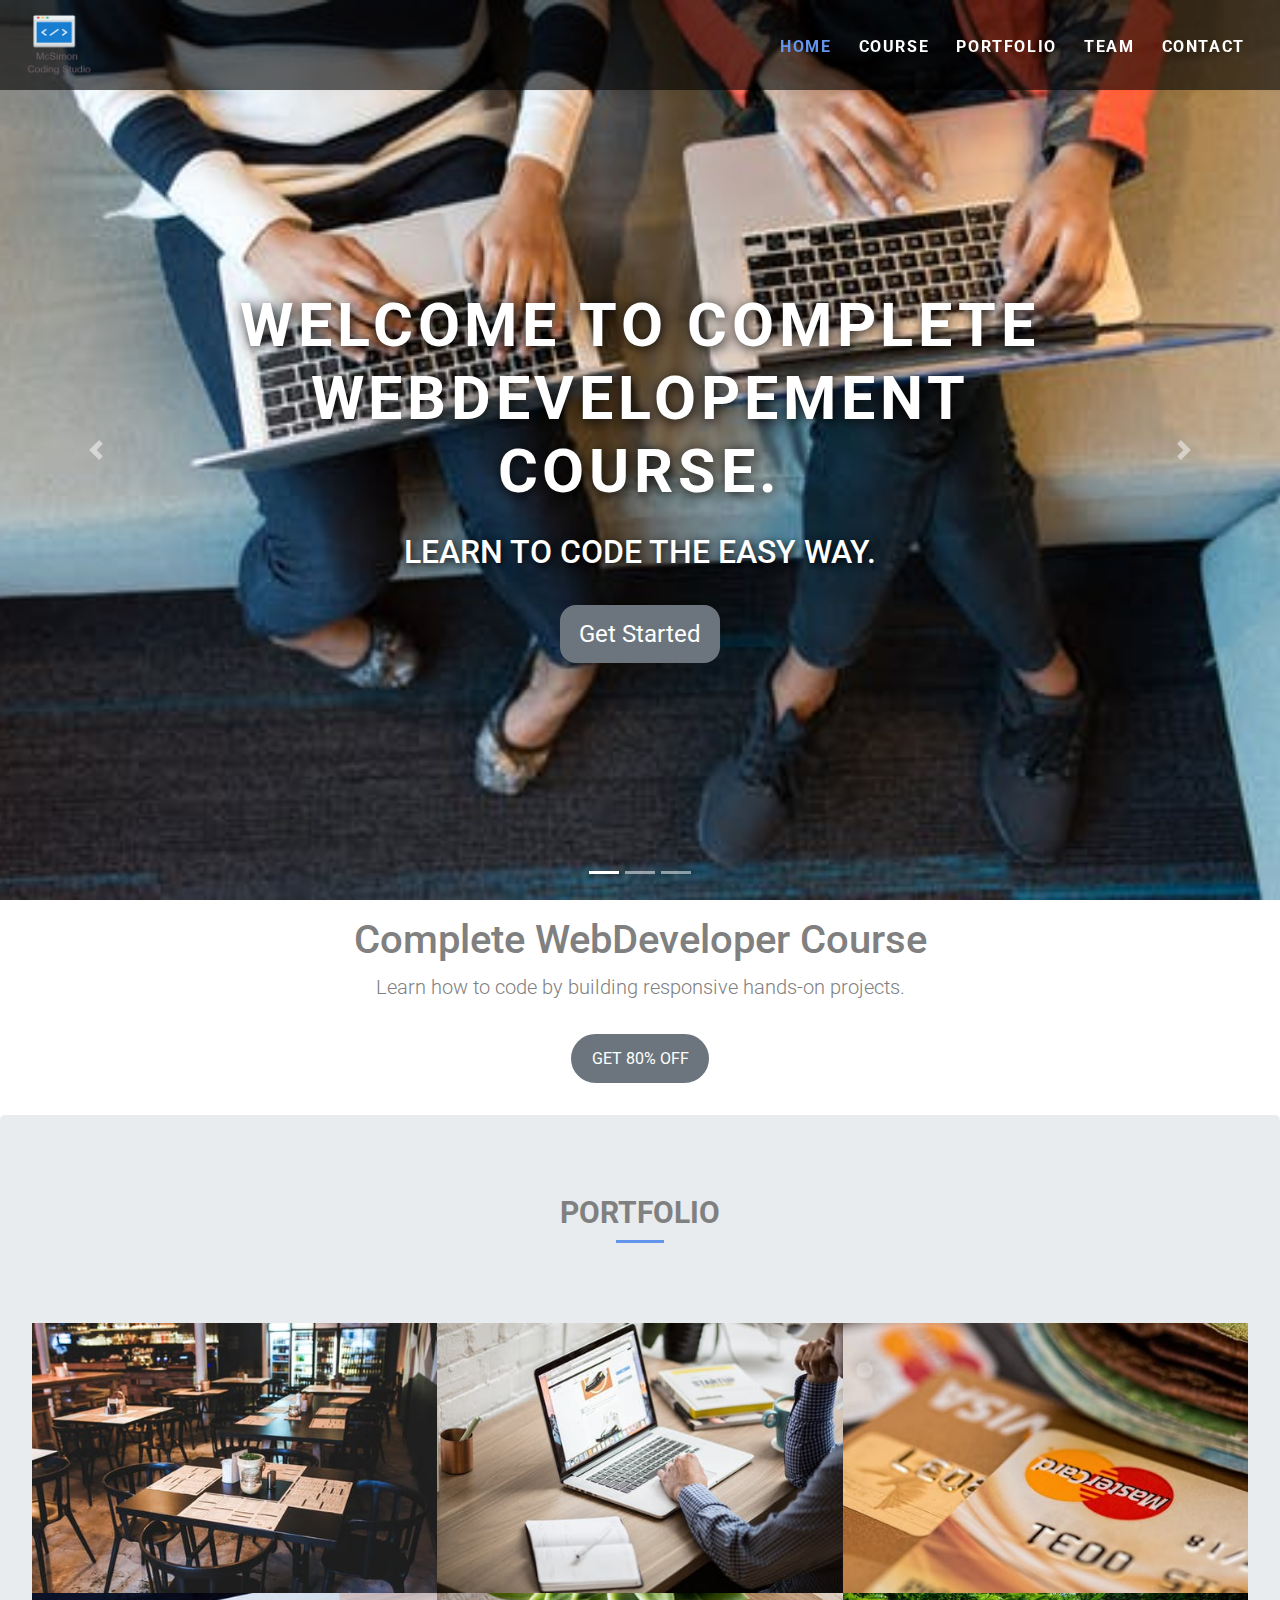
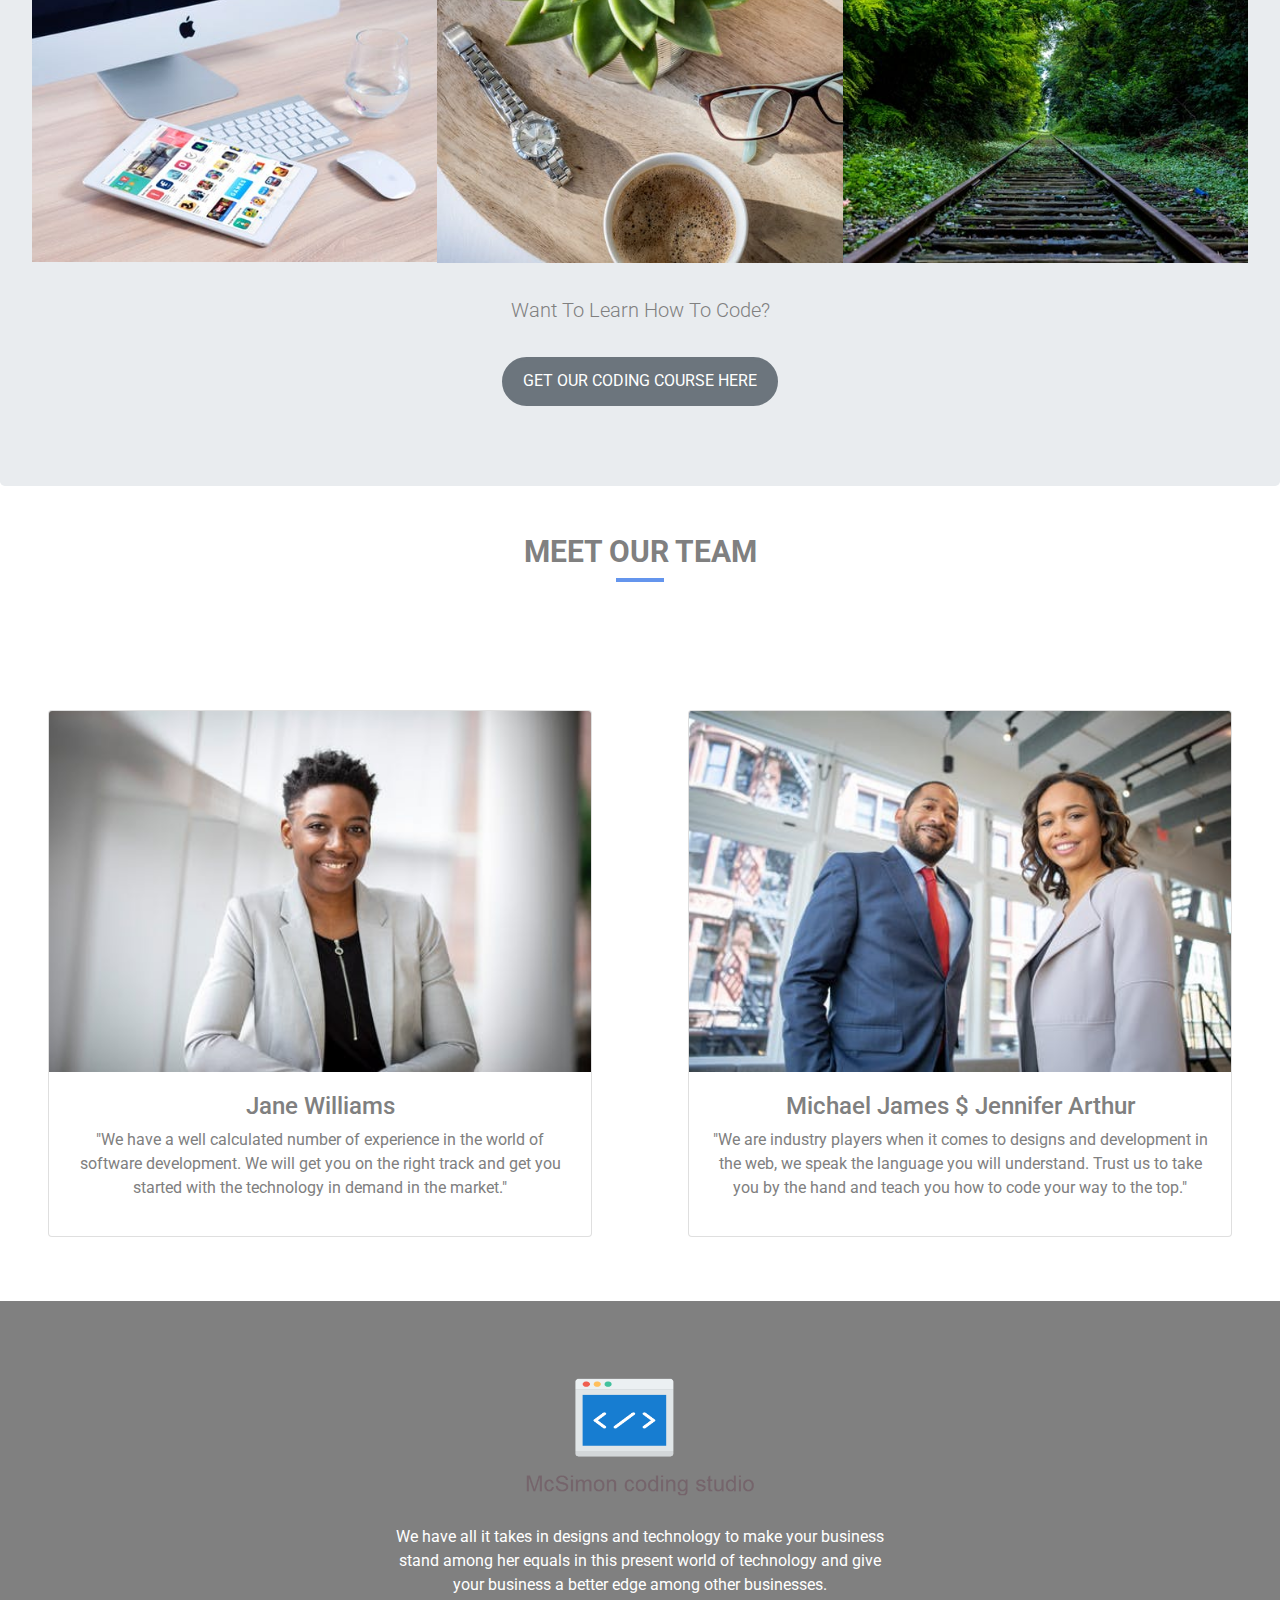
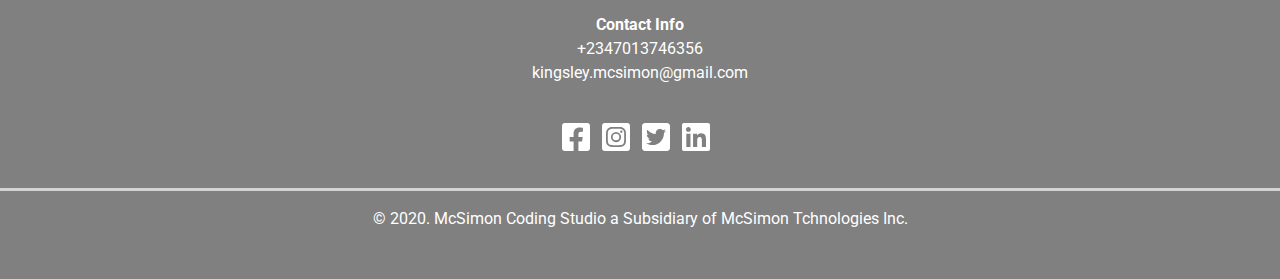
<file: index.html>
<!DOCTYPE html>
<html lang="en">
  <head>
    <meta charset="UTF-8" />
    <meta name="viewport" content="width=device-width, initial-scale=1.0" />
    <title>My New Site</title>
    <link rel="stylesheet" href="bootstrap-4.4.1-dist/css/bootstrap.min.css" />
    <link rel="stylesheet" href="kings.css" />
    <link rel="stylesheet" href="css0/fixed.css" />

    <!--   Favicon  -->
    <link
      rel="shortcut icon"
      type="image/x-icon"
      href="favicon/favicon-32x32.png"
    />
  </head>
  <body data-spy="scroll" data-target="#navbarResponsive">
    <!-- Start Home Section -->

    <div id="home">
      <!-- Navigation -->

      <nav class="navbar navbar-expand-md navbar-dark bg-dark fixed-top">
        <a class="navbar-brand" href="kings.html"
          ><img src="img/McSimonLogo.png"
        /></a>
        <button
          class="navbar-toggler"
          type="button"
          data-toggle="collapse"
          data-target="#navbarResponsive"
        >
          <span class="navbar-toggler-icon"></span>
        </button>

        <div class="collapse navbar-collapse" id="navbarResponsive">
          <ul class="navbar-nav ml-auto">
            <li class="nav-item">
              <a class="nav-link" href="#home">Home</a>
            </li>

            <li class="nav-item">
              <a class="nav-link" href="#course">Course</a>
            </li>

            <li class="nav-item">
              <a class="nav-link" href="#portfolio">Portfolio</a>
            </li>

            <li class="nav-item">
              <a class="nav-link" href="#team">Team</a>
            </li>

            <li class="nav-item">
              <a class="nav-link" href="#contact">Contact</a>
            </li>
          </ul>
        </div>
      </nav>

      <!-- Start Image Slider -->
      <div
        id="carouselExampleIndicators"
        class="carousel slide"
        data-ride="carousel"
        data-interval="7000"
      >
        <ol class="carousel-indicators">
          <li
            data-target="#carouselExampleIndicators"
            data-slide-to="0"
            class="active"
          ></li>
          <li data-target="#carouselExampleIndicators" data-slide-to="1"></li>
          <li data-target="#carouselExampleIndicators" data-slide-to="2"></li>
        </ol>

        <div class="carousel-inner" role="listbox">
          <!-- Slider 1 -->
          <div
            class="carousel-item active"
            style="background-image: url(img/img3.jpeg);"
          >
            <div class="carousel-caption text-center">
              <h1>Welcome To Complete WebDevelopement Course.</h1>
              <h3>Learn To Code The Easy Way.</h3>
              <!--     <a class="btn btn-out line-secondary btn-lg" href="#course"
                >Get Started</a
              >-->
              <a href="#course">
                <button type="button" class="btn btn-secondary btn-lg">
                  Get Started
                </button></a
              >
            </div>
          </div>

          <!-- Slider 2 -->
          <div
            class="carousel-item"
            style="background-image: url(img/img4.jpeg);"
          ></div>

          <!-- Slider 3 -->

          <div
            class="carousel-item"
            style="background-image: url(img/img5.jpeg);"
          ></div>
        </div>
        <!-- End of the carousel inner -->

        <!-- Prev $ Next Buttons -->
        <a
          class="carousel-control-prev"
          href="#carouselExampleIndicators"
          role="button"
          data-slide="prev"
        >
          <span class="carousel-control-prev-icon" aria-hidden="true"></span
        ></a>
        <a
          class="carousel-control-next"
          href="#carouselExampleIndicators"
          role="button"
          data-slide="next"
        >
          <span class="carousel-control-next-icon" aria-hidden="true"></span
        ></a>
      </div>
      <!-- End Of Image Slider -->
    </div>
    <!-- End of Home Section -->

    <!-- Start Of Course Section -->

    <div id="course" class="offset">
      <div class="col-12 narrow text-center">
        <h1>Complete WebDeveloper Course</h1>
        <p class="lead">
          Learn how to code by building responsive hands-on projects.
        </p>
        <a href="#" class="btn btn-secondary btn-md">Get 80% off</a>
      </div>
    </div>
    <!-- End Of Course Section -->

    <!-- Start Portfolio Section -->

    <div id="portfolio" class="offset">
      <div class="jumbotron container-fluid">
        <div class="col-12 text-center">
          <h3 class="heading">Portfolio</h3>
          <div class="heading-underline"></div>
        </div>

        <div class="row no-padding">
          <div class="col-sm-4">
            <div class="portfolio">
              <a href="img/portfolio/portfolio1.jpg" target="_blank">
                <img src="img/portfolio/portfolio1.jpg"
              /></a>
            </div>
          </div>

          <div class="col-sm-4">
            <div class="portfolio">
              <a href="img/portfolio/portfolio2.jpeg" target="_blank">
                <img src="img/portfolio/portfolio2.jpeg"
              /></a>
            </div>
          </div>

          <div class="col-sm-4">
            <div class="portfolio">
              <a href="img/portfolio/portfolio3.jpeg" target="_blank">
                <img src="img/portfolio/portfolio3.jpeg"
              /></a>
            </div>
          </div>

          <div class="col-sm-4">
            <div class="portfolio">
              <a href="img/portfolio/portfolio4.jpeg" target="_blank">
                <img src="img/portfolio/portfolio4.jpeg"
              /></a>
            </div>
          </div>

          <div class="col-sm-4">
            <div class="portfolio">
              <a href="img/portfolio/portfolio5.jpeg" target="_blank">
                <img src="img/portfolio/portfolio5.jpeg"
              /></a>
            </div>
          </div>

          <div class="col-sm-4">
            <div class="portfolio">
              <a href="img/portfolio/portfolio6.jpg" target="_blank">
                <img src="img/portfolio/portfolio6.jpg"
              /></a>
            </div>
          </div>

          <div class="narrow text-center">
            <div class="col-12">
              <p class="lead">Want To Learn How To Code?</p>
              <a href="#course" class="btn btn-secondary btn-md"
                >Get Our Coding Course Here</a
              >
            </div>
          </div>
        </div>
        <!-- End Of Row-->
      </div>
      <!-- End Of Jumbotron -->
    </div>
    <!-- End Portfolio Section -->

    <!-- Start Team Section -->

    <div id="team" class="offset">
      <div class="col-12 text-center">
        <h3 class="heading">Meet Our Team</h3>
        <div class="heading-underline"></div>
      </div>

      <div class="row padding">
        <div class="col-md-6">
          <div class="card text-center">
            <img
              src="img/Team/team1.jpeg"
              alt="team photos"
              class="card-img-top"
            />
            <div class="card-body">
              <h4>Jane Williams</h4>
              <p>
                "We have a well calculated number of experience in the world of
                software development. We will get you on the right track and get
                you started with the technology in demand in the market."
              </p>
            </div>
          </div>
        </div>

        <div class="col-md-6">
          <div class="card text-center">
            <img
              src="img/Team/team2.jpeg"
              alt="team photos"
              class="card-img-top"
            />
            <div class="card-body">
              <h4>Michael James $ Jennifer Arthur</h4>
              <p>
                "We are industry players when it comes to designs and
                development in the web, we speak the language you will
                understand. Trust us to take you by the hand and teach you how
                to code your way to the top."
              </p>
            </div>
          </div>
        </div>
      </div>
    </div>
    <!-- End Of Team Section -->

    <!-- Start Of Contact Section -->

    <div id="contact" class="offset">
      <footer>
        <div class="row justify-content-center">
          <div class="col-md-5 text-center">
            <img src="img/McSimon Logo.png" />
            <p>
              We have all it takes in designs and technology to make your
              business stand among her equals in this present world of
              technology and give your business a better edge among other
              businesses.
            </p>
            <strong>Contact Info</strong>
            <p>
              +2347013746356 <br />
              kingsley.mcsimon@gmail.com
            </p>
            <a href="#" target="_blank"
              ><i class="fab fa-facebook-square"></i
            ></a>
            <a href="#" target="_blank"
              ><i class="fab fa-instagram-square"></i
            ></a>
            <a href="#" target="_blank"
              ><i class="fab fa-twitter-square"></i
            ></a>
            <a href="#" target="_blank"><i class="fab fa-linkedin"></i></a>
          </div>

          <hr class="socket" />
          &copy; 2020. McSimon Coding Studio a Subsidiary of McSimon Tchnologies
          Inc.
        </div>
        <!-- End Of Row -->
      </footer>
    </div>
    <!-- End Of Contact Section -->

    <!-- Script Source Files -->

    <!-- <script src="js1/jquery-3.3.1.min.js"></script>
    <script src="bootstrap-4.4.1-dist/js/bootstrap.min.js"></script>
    <script src="https://use.fontawesome.com/releases/v5.5.0/js/all.js"></script>
     End Script Source Files -->

    <script src="JS/jquery-3.4.1.min.js"></script>
    <script src="JS/bootstrap.bundle.min.js"></script>
    <script src="JS/script.js"></script>
    <script src="JS/all.js"></script>
  </body>
</html>
</file>
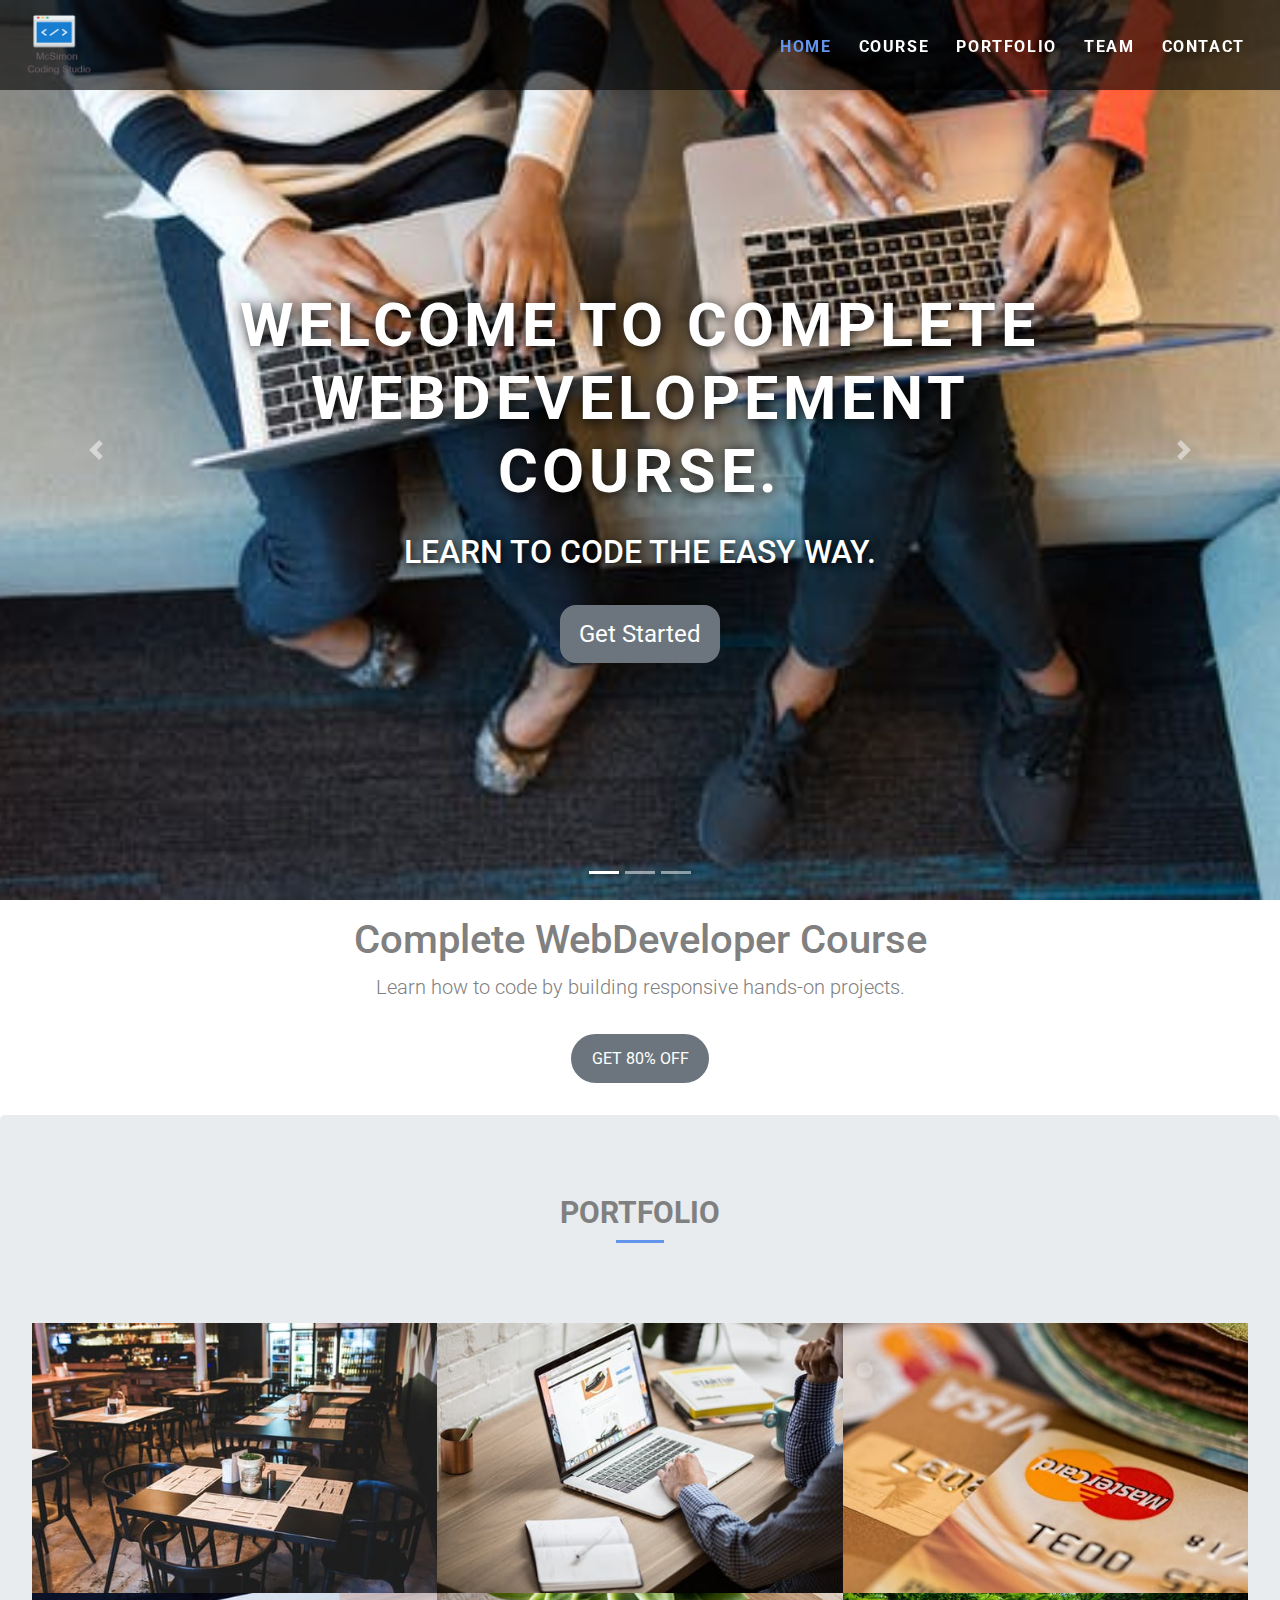
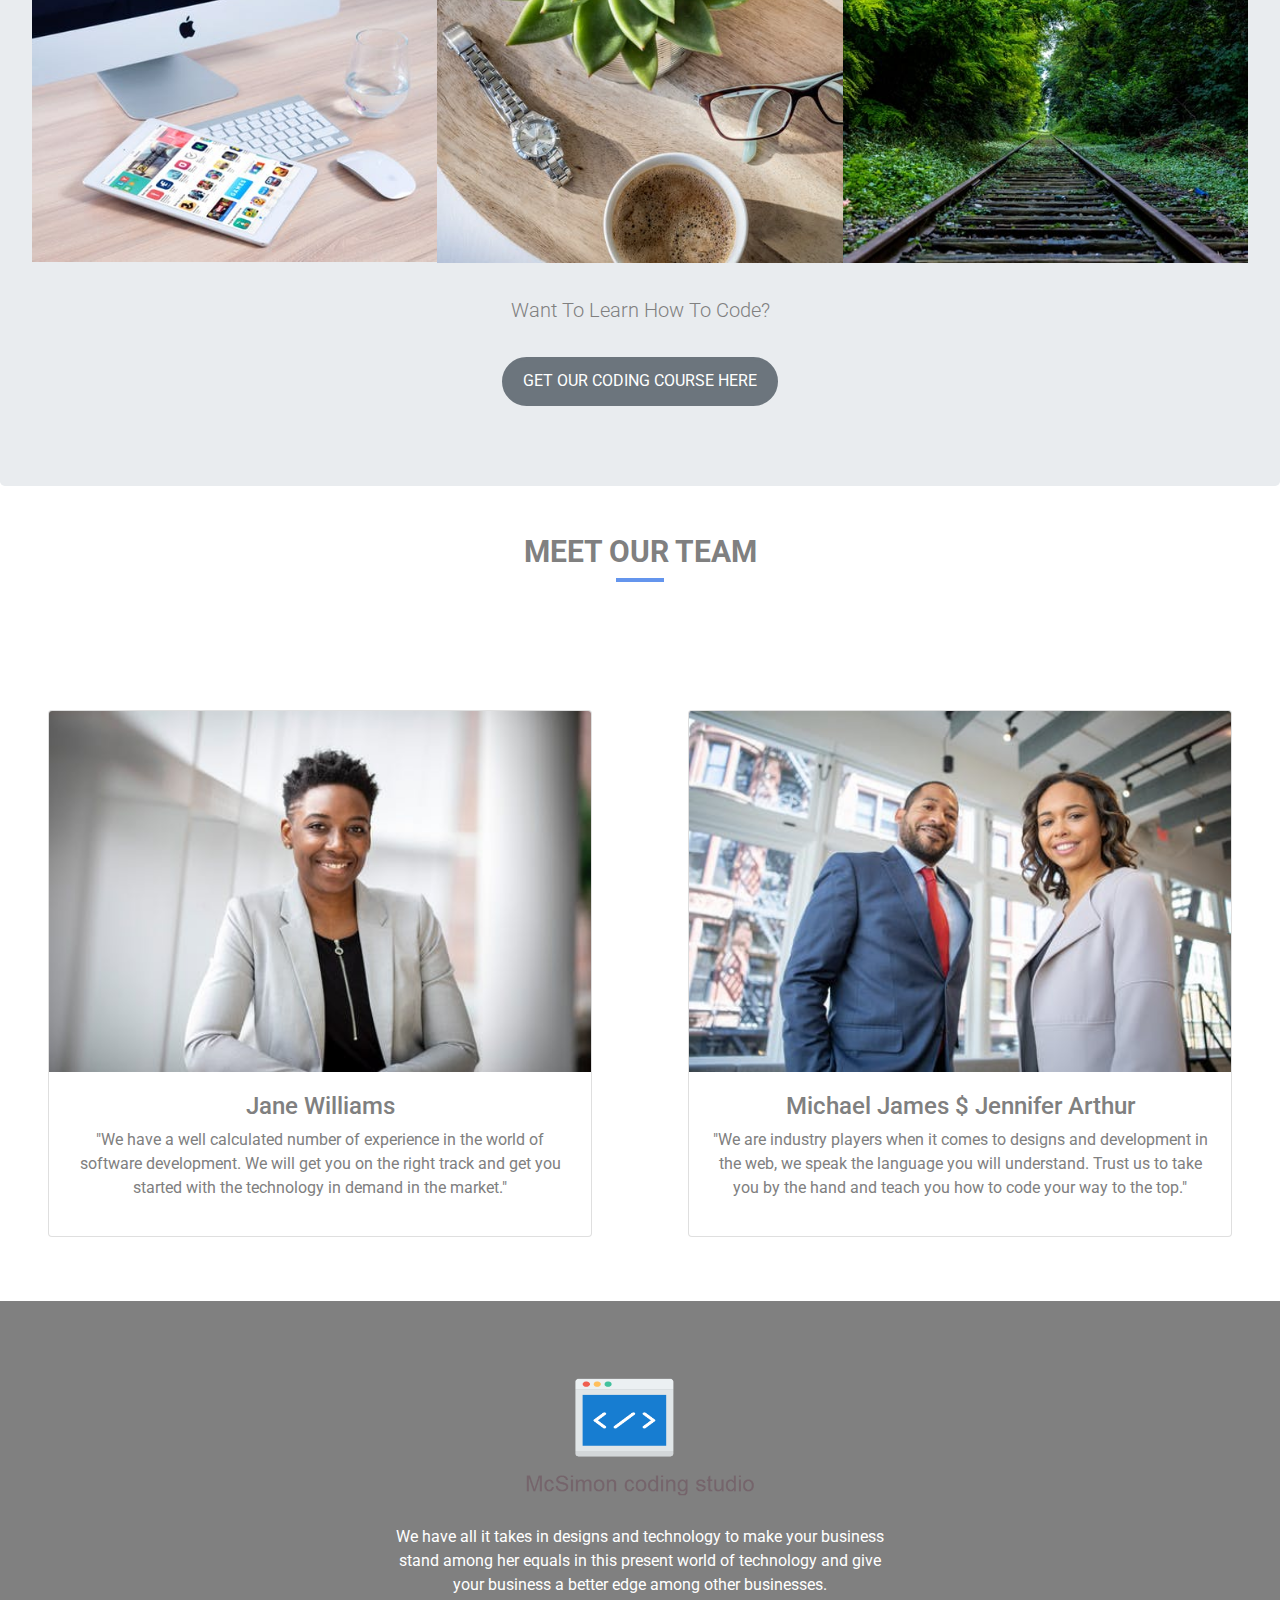
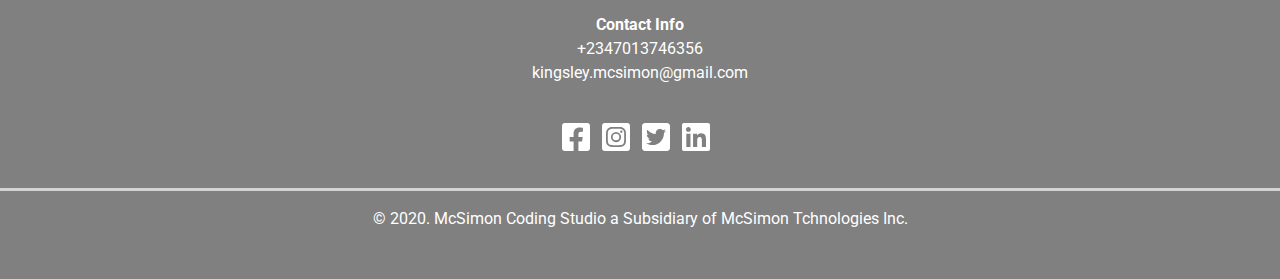
<file: kings.html>
<!DOCTYPE html>
<html lang="en">
  <head>
    <meta charset="UTF-8" />
    <meta name="viewport" content="width=device-width, initial-scale=1.0" />
    <title>My New Site</title>
    <link rel="stylesheet" href="bootstrap-4.4.1-dist/css/bootstrap.min.css" />
    <link rel="stylesheet" href="kings.css" />
    <link rel="stylesheet" href="css0/fixed.css" />
    <!--  Favicon -->
    <link rel="shortcut icon" type="image/x-icon" href="favicon/favicon.ico" />
  </head>
  <body data-spy="scroll" data-target="#navbarResponsive">
    <!-- Start Home Section -->

    <div id="home">
      <!-- Navigation -->

      <nav class="navbar navbar-expand-md navbar-dark bg-dark fixed-top">
        <a class="navbar-brand" href="kings.html"
          ><img src="img/McSimonLogo.png"
        /></a>
        <button
          class="navbar-toggler"
          type="button"
          data-toggle="collapse"
          data-target="#navbarResponsive"
        >
          <span class="navbar-toggler-icon"></span>
        </button>

        <div class="collapse navbar-collapse" id="navbarResponsive">
          <ul class="navbar-nav ml-auto">
            <li class="nav-item">
              <a class="nav-link" href="#home">Home</a>
            </li>

            <li class="nav-item">
              <a class="nav-link" href="#course">Course</a>
            </li>

            <li class="nav-item">
              <a class="nav-link" href="#portfolio">Portfolio</a>
            </li>

            <li class="nav-item">
              <a class="nav-link" href="#team">Team</a>
            </li>

            <li class="nav-item">
              <a class="nav-link" href="#contact">Contact</a>
            </li>
          </ul>
        </div>
      </nav>

      <!-- Start Image Slider -->
      <div
        id="carouselExampleIndicators"
        class="carousel slide"
        data-ride="carousel"
        data-interval="7000"
      >
        <ol class="carousel-indicators">
          <li
            data-target="#carouselExampleIndicators"
            data-slide-to="0"
            class="active"
          ></li>
          <li data-target="#carouselExampleIndicators" data-slide-to="1"></li>
          <li data-target="#carouselExampleIndicators" data-slide-to="2"></li>
        </ol>

        <div class="carousel-inner" role="listbox">
          <!-- Slider 1 -->
          <div
            class="carousel-item active"
            style="background-image: url(img/img3.jpeg);"
          >
            <div class="carousel-caption text-center">
              <h1>Welcome To Complete WebDevelopement Course.</h1>
              <h3>Learn To Code The Easy Way.</h3>
              <!--     <a class="btn btn-out line-secondary btn-lg" href="#course"
                >Get Started</a
              >-->
              <a href="#course">
                <button type="button" class="btn btn-secondary btn-lg">
                  Get Started
                </button></a
              >
            </div>
          </div>

          <!-- Slider 2 -->
          <div
            class="carousel-item"
            style="background-image: url(img/img4.jpeg);"
          ></div>

          <!-- Slider 3 -->

          <div
            class="carousel-item"
            style="background-image: url(img/img5.jpeg);"
          ></div>
        </div>
        <!-- End of the carousel inner -->

        <!-- Prev $ Next Buttons -->
        <a
          class="carousel-control-prev"
          href="#carouselExampleIndicators"
          role="button"
          data-slide="prev"
        >
          <span class="carousel-control-prev-icon" aria-hidden="true"></span
        ></a>
        <a
          class="carousel-control-next"
          href="#carouselExampleIndicators"
          role="button"
          data-slide="next"
        >
          <span class="carousel-control-next-icon" aria-hidden="true"></span
        ></a>
      </div>
      <!-- End Of Image Slider -->
    </div>
    <!-- End of Home Section -->

    <!-- Start Of Course Section -->

    <div id="course" class="offset">
      <div class="col-12 narrow text-center">
        <h1>Complete WebDeveloper Course</h1>
        <p class="lead">
          Learn how to code by building responsive hands-on projects.
        </p>
        <a href="#" class="btn btn-secondary btn-md">Get 80% off</a>
      </div>
    </div>
    <!-- End Of Course Section -->

    <!-- Start Portfolio Section -->

    <div id="portfolio" class="offset">
      <div class="jumbotron container-fluid">
        <div class="col-12 text-center">
          <h3 class="heading">Portfolio</h3>
          <div class="heading-underline"></div>
        </div>

        <div class="row no-padding">
          <div class="col-sm-4">
            <div class="portfolio">
              <a href="img/portfolio/portfolio1.jpg" target="_blank">
                <img src="img/portfolio/portfolio1.jpg"
              /></a>
            </div>
          </div>

          <div class="col-sm-4">
            <div class="portfolio">
              <a href="img/portfolio/portfolio2.jpeg" target="_blank">
                <img src="img/portfolio/portfolio2.jpeg"
              /></a>
            </div>
          </div>

          <div class="col-sm-4">
            <div class="portfolio">
              <a href="img/portfolio/portfolio3.jpeg" target="_blank">
                <img src="img/portfolio/portfolio3.jpeg"
              /></a>
            </div>
          </div>

          <div class="col-sm-4">
            <div class="portfolio">
              <a href="img/portfolio/portfolio4.jpeg" target="_blank">
                <img src="img/portfolio/portfolio4.jpeg"
              /></a>
            </div>
          </div>

          <div class="col-sm-4">
            <div class="portfolio">
              <a href="img/portfolio/portfolio5.jpeg" target="_blank">
                <img src="img/portfolio/portfolio5.jpeg"
              /></a>
            </div>
          </div>

          <div class="col-sm-4">
            <div class="portfolio">
              <a href="img/portfolio/portfolio6.jpg" target="_blank">
                <img src="img/portfolio/portfolio6.jpg"
              /></a>
            </div>
          </div>

          <div class="narrow text-center">
            <div class="col-12">
              <p class="lead">Want To Learn How To Code?</p>
              <a href="#course" class="btn btn-secondary btn-md"
                >Get Our Coding Course Here</a
              >
            </div>
          </div>
        </div>
        <!-- End Of Row-->
      </div>
      <!-- End Of Jumbotron -->
    </div>
    <!-- End Portfolio Section -->

    <!-- Start Team Section -->

    <div id="team" class="offset">
      <div class="col-12 text-center">
        <h3 class="heading">Meet Our Team</h3>
        <div class="heading-underline"></div>
      </div>

      <div class="row padding">
        <div class="col-md-6">
          <div class="card text-center">
            <img
              src="img/Team/team1.jpeg"
              alt="team photos"
              class="card-img-top"
            />
            <div class="card-body">
              <h4>Jane Williams</h4>
              <p>
                "We have a well calculated number of experience in the world of
                software development. We will get you on the right track and get
                you started with the technology in demand in the market."
              </p>
            </div>
          </div>
        </div>

        <div class="col-md-6">
          <div class="card text-center">
            <img
              src="img/Team/team2.jpeg"
              alt="team photos"
              class="card-img-top"
            />
            <div class="card-body">
              <h4>Michael James $ Jennifer Arthur</h4>
              <p>
                "We are industry players when it comes to designs and
                development in the web, we speak the language you will
                understand. Trust us to take you by the hand and teach you how
                to code your way to the top."
              </p>
            </div>
          </div>
        </div>
      </div>
    </div>
    <!-- End Of Team Section -->

    <!-- Start Of Contact Section -->

    <div id="contact" class="offset">
      <footer>
        <div class="row justify-content-center">
          <div class="col-md-5 text-center">
            <img src="img/McSimon Logo.png" />
            <p>
              We have all it takes in designs and technology to make your
              business stand among her equals in this present world of
              technology and give your business a better edge among other
              businesses.
            </p>
            <strong>Contact Info</strong>
            <p>
              +2347013746356 <br />
              kingsley.mcsimon@gmail.com
            </p>
            <a href="#" target="_blank"
              ><i class="fab fa-facebook-square"></i
            ></a>
            <a href="#" target="_blank"
              ><i class="fab fa-instagram-square"></i
            ></a>
            <a href="#" target="_blank"
              ><i class="fab fa-twitter-square"></i
            ></a>
            <a href="#" target="_blank"><i class="fab fa-linkedin"></i></a>
          </div>

          <hr class="socket" />
          &copy; 2020. McSimon Coding Studio a Subsidiary of McSimon Tchnologies
          Inc.
        </div>
        <!-- End Of Row -->
      </footer>
    </div>
    <!-- End Of Contact Section -->

    <!-- Script Source Files -->

    <!-- <script src="js1/jquery-3.3.1.min.js"></script>
    <script src="bootstrap-4.4.1-dist/js/bootstrap.min.js"></script>
    <script src="https://use.fontawesome.com/releases/v5.5.0/js/all.js"></script>
     End Script Source Files -->

    <script src="JS/jquery-3.4.1.min.js"></script>
    <script src="JS/bootstrap.bundle.min.js"></script>
    <script src="JS/script.js"></script>
    <script src="JS/all.js"></script>
  </body>
</html>
</file>
<file: kings.css>
@import url("https://fonts.googleapis.com/css2?family=Roboto&display=swap");

body {
  overflow-x: hidden;
  font-family: "Roboto", sans-serif;
  color: gray;
}

.offset:before {
  height: 3.8rem;
  margin-top: -3.8rem;
  content: "";
  display: block;
}
/* Navbar */

.navbar {
  text-transform: uppercase;
  font-weight: 700;
  font-size: 1rem;
  letter-spacing: 0.1rem;
  background: rgba(0, 0, 0, 0.6) !important;
}

.navbar-brand img {
  height: 4rem;
  color: white;
}

.navbar-nav li {
  padding-right: 0.7rem;
}

.navbar-dark .navbar-nav .nav-link {
  color: white;
  padding-top: 0.8rem;
}

.navbar-dark .navbar-nav .nav-link.active,
.navbar-dark .navbar-nav .nav-link:hover {
  color: cornflowerblue;
}

/**  Slider **/

.carousel-item {
  height: 100vh;
  background-repeat: no-repeat;
  background-size: cover;
  background-position: center;
  position: relative;
}

/* Course Section  */

.narrow {
  width: 100%;
  margin: 0 auto;
  padding-top: 2rem;
}

.btn-md {
  border-width: medium;
  border-radius: 3rem;
  padding: 0.6rem 1.1rem;
  text-transform: uppercase;
  margin: 1rem;
}

.carousel-caption {
  position: absolute;
  top: 30%;
  text-transform: uppercase;
}

.carousel-caption h1 {
  font-size: 3.8rem;
  font-weight: 700;
  letter-spacing: 0.3rem;
  text-shadow: 0.1rem 0.1rem 0.8rem black;
  padding-bottom: 1rem;
}

.carousel-caption h3 {
  font-size: 2rem;
  text-shadow: 0.1rem 0.1rem 0.5rem black;
  padding-bottom: 1.6rem;
}

.btn-lg {
  border-width: medium;
  border-radius: 1rem;
  font-size: 1.5rem;
}

.jombotron {
  border-radius: 0.5rem;
  padding: 3rem 0 2rem;
  margin-bottom: 0;
}

h3.heading {
  font-size: 1.9rem;
  font-weight: 700;
  text-transform: uppercase;
}

.heading-underline {
  width: 3rem;
  height: 0.2rem;
  background-color: cornflowerblue;
  margin: 0 auto 4rem;
}

/* Portfolio */

.portfolio img {
  max-width: 100%;
  transition: transform 0.5s ease;
}

.row.no-padding [class*="col-"] {
  padding: 0;
}

.portfolio img:hover {
  transform: scale(1.1);
  cursor: zoom-in;
}

.portfolio {
  overflow: hidden;
}

.card {
  margin: 2rem;
}

/*  Contact */

footer {
  background-color: gray;
  color: white;
  padding: 2rem 0 3rem;
  margin-top: 1rem;
}

footer img {
  height: 8rem;
  margin: 1.5rem 0;
}

footer a {
  color: white;
}

footer svg.svg-inline--fa {
  font-size: 2rem;
  margin: 1.2rem 0.5rem 0 0;
}

footer svg.svg-inline--fa:hover {
  color: cornflowerblue;
}

hr.socket {
  border-top: 0.2rem solid lightgray;
  width: 100%;
}

/* Media Queries */

@media (max-width: 767px) {
  .carousel-caption h1 {
    font-size: 2.5rem;
    letter-spacing: 0.15rem;
    padding-bottom: 0.5rem;
  }

  .carousel-caption h3 {
    font-size: 1.2rem;
    padding-bottom: 1.2rem;
  }

  .btn-lg {
    font-size: 1rem;
  }

  .narrow h1 {
    font-size: 1.5rem;
  }

  p.lead {
    font-size: 1rem;
  }
}
</file>
<file: css0/fixed.css>
/*--- Extra Bootstrap Column Padding --*/
[class*="col-"] {
  padding: 1rem;
}

/*--- Bootstrap Mobile Gutter Fix --*/
.row, .container-fluid {
margin-left: 0px!important;
margin-right: 0px!important;
}

/*--- Fix for Fixed Navbar jumping on scroll --*/
.fixed-top  {
 -webkit-backface-visibility: hidden;
}

/*--- Fixed Landing Page Section --*/
.landing {
  position: relative;
  width: 100%;
  height: 100vh;
  display: table;
  z-index: -1;
}
.home-wrap {
  clip: rect(0, auto, auto, 0);
  position: absolute;
  top: 0;
  left: 0;
  width: 100%;
  height: 100%;
}
.home-inner {
  position: fixed;
  display: table;
  top: 0;
  left: 0;
  width: 100%;
  height: 100%;
  background-size: cover;
  background-position: center center;
  -webkit-transform: translateZ(0);
          transform: translateZ(0);
  will-change: transform;
}

/*--- iOS Fixed Background Image --*/
.fixed-background {
  position: relative;
  width: 100%;
}
.fixed-wrap {
  clip: rect(0, auto, auto, 0);
  position: absolute;
  top: 0;
  left: 0;
  width: 100%;
  height: 100%;
  z-index: -999!important;
}
.fixed {
  position: fixed;
  display: block;
  top: 0;
  left: 0;
  width: 100%;
  height: 100%;
  background-size: cover;
  background-position: center center;
  -webkit-transform: translateZ(0);
          transform: translateZ(0);
  will-change: transform;
}
</file>
